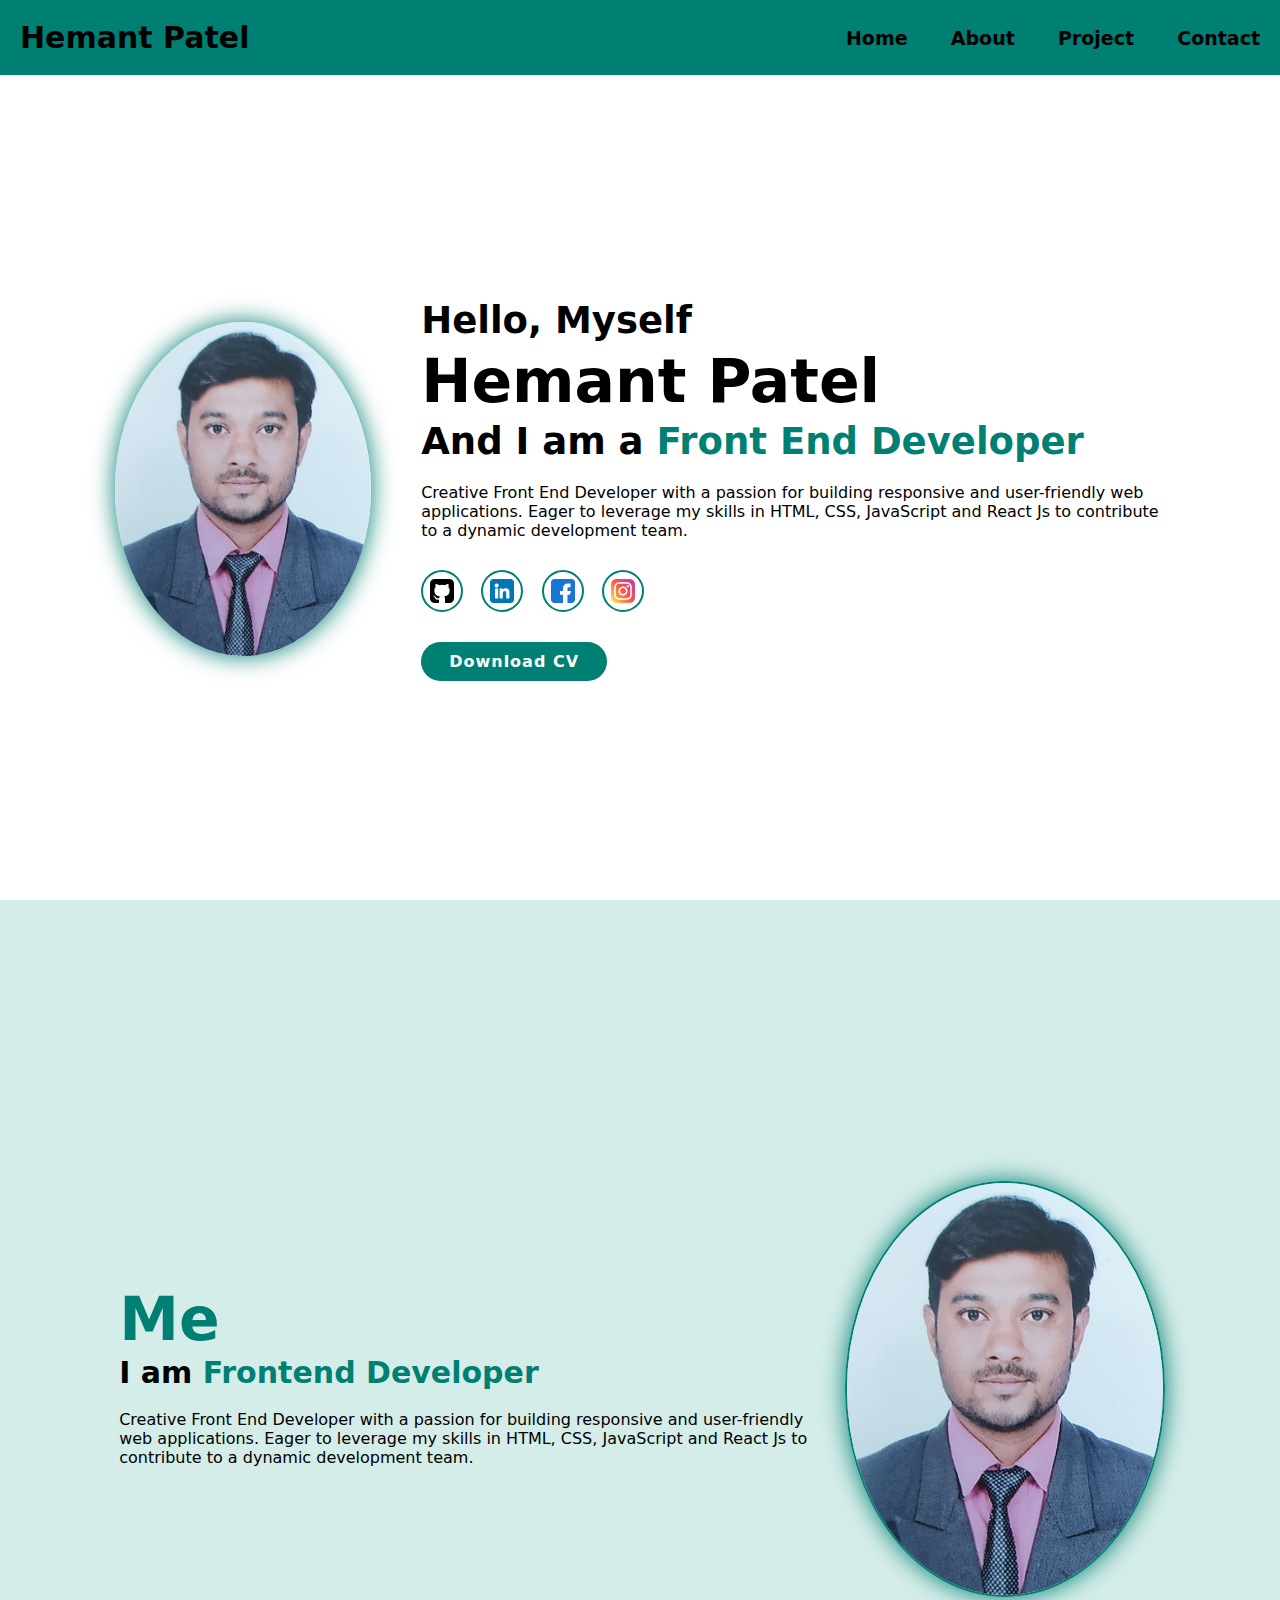
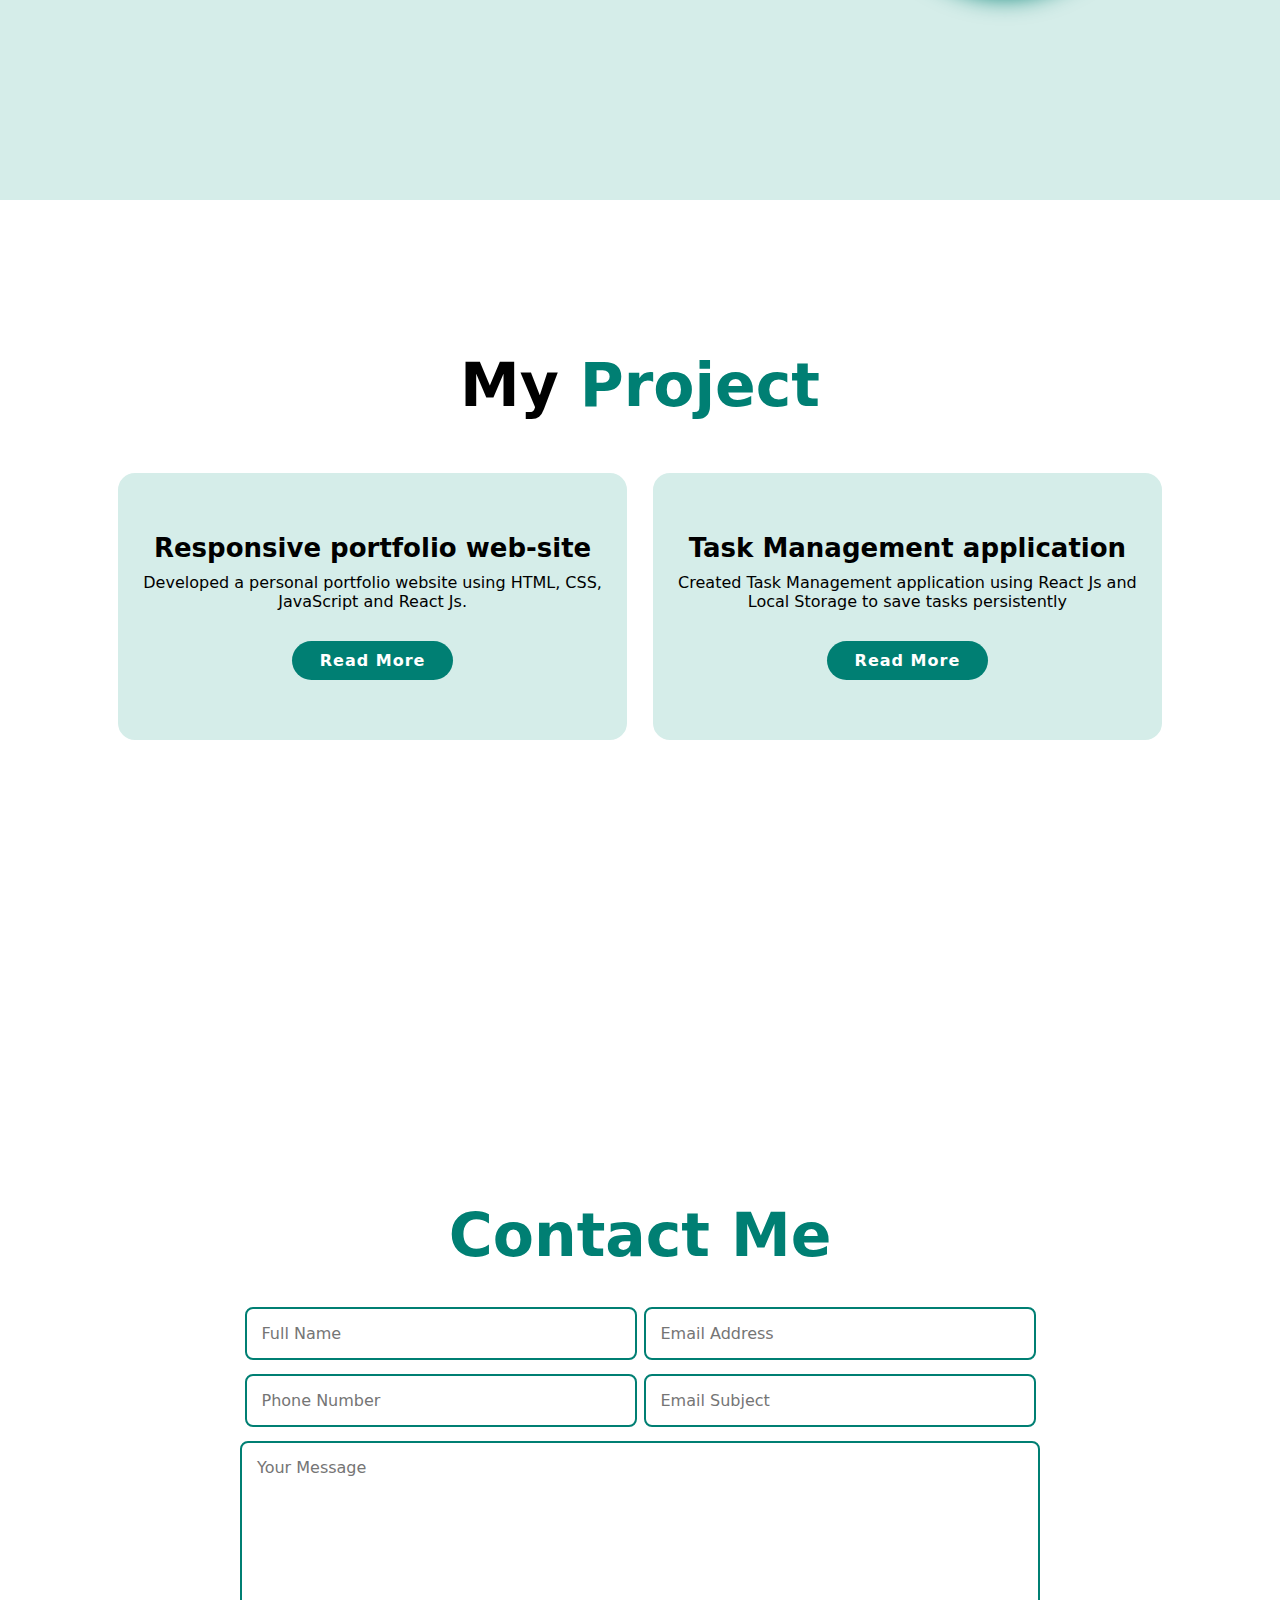
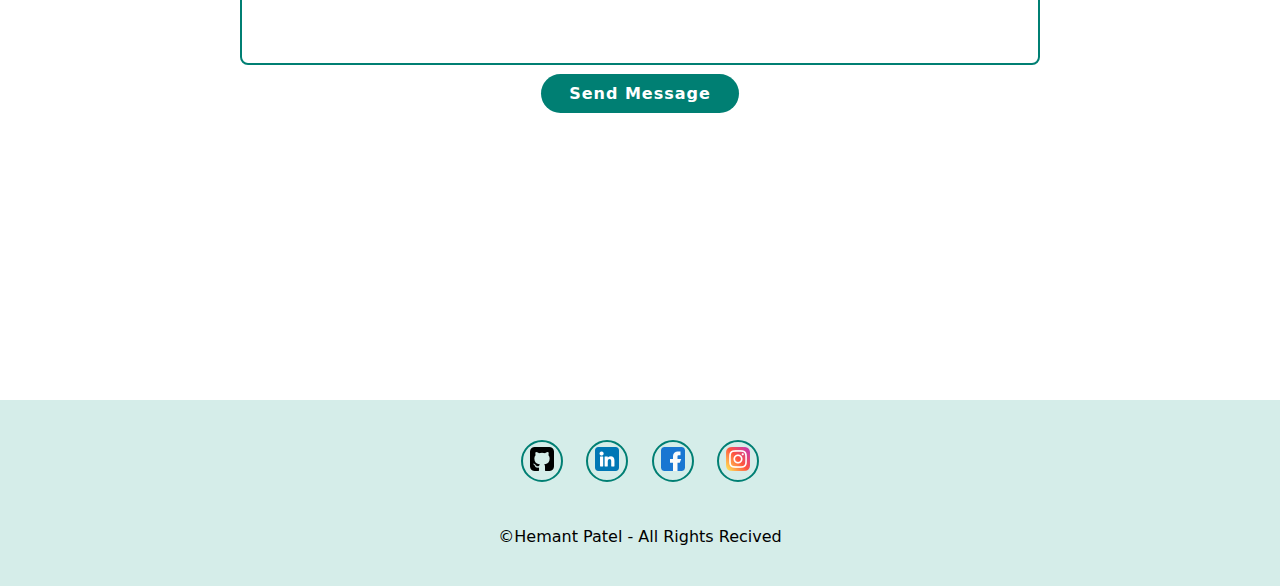
<file: index.html>
<!DOCTYPE html>
<html lang="en">
    <head>
        <meta charset="utf-8">
        <meta name="viewport" content="width-device-width, initial-scale-1.0">
        <link rel="stylesheet" href="style.css">
        <title>Hemant Patel</title>
    </head>
    <body>
        <!--Home section code -->
        <header class="header">
            <a href="#home" class="logo">Hemant Patel</a>
            <img id="menu-icon" src="menu.png">
            <nav class="navbar">
                <a href="#home">Home</a>
                <a href="#about">About</a>
                <a href="#project">Project</a>
                <a href="#contact">Contact</a>
            </nav>
        </header>

        <!--Home section code -->
        <section class="home" id="home">
            <div class="home-img">
                <img src="profile_img.jpg" alt="Profile Image">
            </div>
            <div class="home-content">
                <h3>Hello, Myself</h3>
                <h1>Hemant Patel</h1>
                <h3>And I am a <span class="multiple-text">Front End Developer</span></h3>
                <p>Creative Front End Developer with a passion
                    for building responsive and user-friendly web
                    applications. Eager to leverage my skills in
                    HTML, CSS, JavaScript and React Js to
                    contribute to a dynamic development team.
                    </p>
                    <div class="social-media">
                        <a href="#"><img src="github.png"></a>
                        <a href="#"><img src="linkedin.png"></a>
                        <a href="#"><img src="facebook.png"></a>
                        <a href="#"><img src="instagram.png"></a>
                    </div>
                    <a href="Hemant Patel Resume.pdf" class="btn">Download CV</a>
            </div>
        </section>

        <!--about section code -->
        <section class="about" id="about">
            <div class="about-content">
                <h2 class="heading"><span>Me</span></h2>
                <h3> I am <span>Frontend Developer</span></h3>
                <p>Creative Front End Developer with a passion
                    for building responsive and user-friendly web
                    applications. Eager to leverage my skills in
                    HTML, CSS, JavaScript and React Js to
                    contribute to a dynamic development team.</p>
            </div>
            <div class="about-img">
                <img src="profile_img.jpg" alt="About Image">
            </div>
        </section>

        <!--Project section code -->
        <section class="project" id="project">
            <h2 class="heading">My <span>Project</span></h2>
            <div class="project-content">
                <div class="project-box">
                    <i class="bx bx-code"></i>
                    <h3>Responsive portfolio web-site</h3>
                    <p>Developed a personal portfolio website using HTML,
                        CSS, JavaScript and React Js.
                        </p>
                        <a href="portfolioproject.html" class="btn">Read More</a>
                </div>
                <div class="project-box">
                    <i class="bx bx-task"></i>
                    <h3>Task Management application</h3>
                    <p>Created Task Management application using React Js
                        and Local Storage to save tasks persistently
                        </p>
                        <a href="portfolioproject.html" class="btn">Read More</a>
                </div>
            </div>
        </section>

        <!--contact section code -->
        <section class="contact" id="contact">
            <h2 class="heading"> Contact <span>Me</span></h2>

            <form action="https://formsubmit.co/hgpab2021@gmail.com" method="post">
                <div class="input-box">
                    <input type="text" name="name" placeholder="Full Name">
                    <input type="text" name="email" placeholder="Email Address">
                </div>
                <div class="input-box">
                    <input type="number" name="phone_no" placeholder="Phone Number">
                    <input type="hidden" name="_captcha" value="false">
                    <input type="text" name="subject" placeholder="Email Subject">
                </div>
                <textarea name="message" id="" cols="30" rows="10" placeholder="Your Message"></textarea>
                <input type="submit" value="Send Message" class="btn">

            </form>
        </section>

        <!--contact section code -->
        <footer class="footer">
            <div class="social">
                <a href="#"><img src="github.png"></a>
                <a href="#"><img src="linkedin.png"></a>
                <a href="#"><img src="facebook.png"></a>
                <a href="#"><img src="instagram.png"></a>
            </div>
            <p class="copyright">
                &copy;Hemant Patel - All Rights Recived
            </p>
        </footer>
        <script src="script.js"></script>
    </body>
</html>
</file>
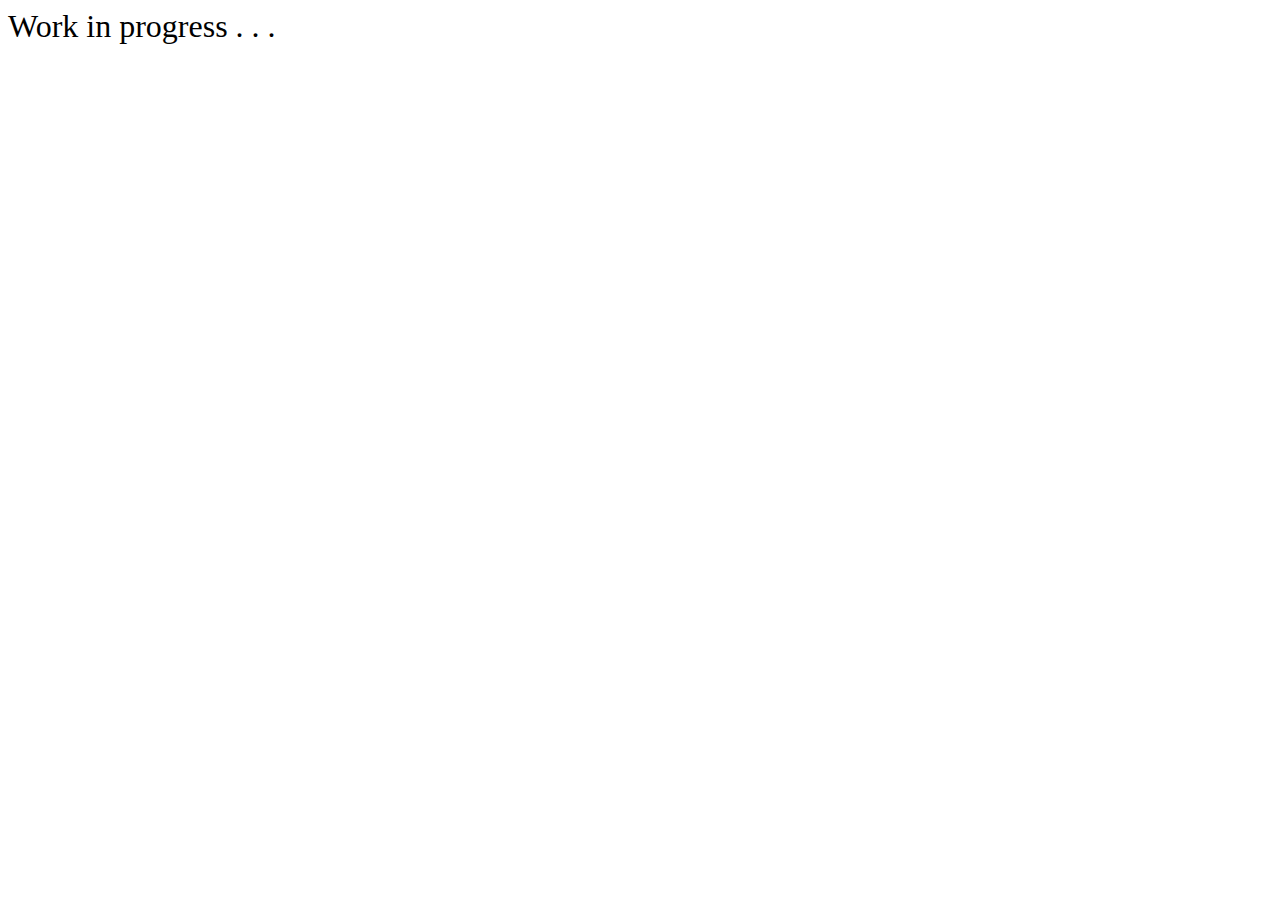
<file: portfolioproject.html>
<html>
    <head>
        <title>Project etails</title>
    </head>
    <body>
        <div style="font-size: xx-large; margin: 0; padding: 0; align-items: center;display: flex;">
            Work in progress . . .
        </div>
    </body>
</html>
</file>
<file: style.css>
*{
    margin: 0;
    padding: 0;
    box-sizing: border-box;
    border: none;
    outline: none;
    scroll-behavior: smooth;
    font-family: system-ui, -apple-system, sans-serif;
}
:root{
    --bg-color:#ffff;
    --snd-bg-color:#d5ede9;
    --txt-color:rgb(0, 0, 0);
    --main-color:#007f73;
}
html{
    font-size: 62.5%;
    overflow-x: hidden;
}
body{
    background: var(--bg-color);
    color: var(--txt-color);
}
section{
    min-height: 100vh;
    padding: 10rem 9% 2rem;
}
/*header section code */
.header{
    position: fixed;
    width: 100%;
    top:0;
    right: 0;
    z-index: 1000;
    display: flex;
    align-items: center;
    justify-content: space-between;
    padding: 2rem;
    background: var(--main-color);
    backdrop-filter: blur(10px);
    transition: all 0.5s ease;
}
.logo{
    font-size: 3rem;
    color: var(--txt-color);
    font-weight: 700;
    cursor: pointer;
    transition: 0.3s ease;
    text-decoration: none;
}
.logo:hover{
    transform: scale(1.05);
}
.navbar a {
    font-size: 1.9rem;
    color: var(--txt-color);
    margin-left: 4rem;
    font-weight: 700;
    transition: 0.3s ease;
    text-decoration: none;
}
.navbar a:hover{
    color: var(--bg-color);
}
#menu-icon{
    font-size: 3.6rem;
    color: var(--bg-color);
    cursor: pointer;
    display: none;
}

/* Home section Code*/

.home{
    display: flex;
    justify-content: center;
    align-items: center;
}
.home-img img{
    width: 20vw;
    border-radius: 50%;
    box-shadow: 0 0 25px var(--main-color);
    cursor: pointer;
    animation: floatImage 4s ease-in-out infinite;
    transition: 0.4s ease;
}

.home-img img:hover {
    box-shadow: 0 0 25px var(--main-color),
                0 0 35px var(--main-color),
                0 0 45px var(--main-color);
}

@keyframes floatImage{
    0%{
        transform: translateY(0);
    }
    50%{
        transform: translateY(-2.4rem);
    }
    100%{
        transform: translateY(0);
    }
}
.home-content{
    margin-left: 5rem;
}

.home-content h3 {
    font-size: 3.7rem;
    font-weight: 700;
}

.home-content h3:nth-of-type(2){
    margin-bottom: 2rem;
}
span {
    color: var(--main-color);
}
.home-content h1 {
    font-size: 6rem;
    font-weight: 700;
    line-height: 1.3;
}

.home-content p {
    font-size: 1.6rem;
}

.social-media a {
    display: inline-flex;
    justify-content: center;
    align-items: center;
    width: 42px;
    height: 42px;
    background: transparent;
    border: 0.2rem solid var(--main-color);
    border-radius: 50%;
    font-size: 2rem;
    color: var(--main-color);
    margin: 3rem 1.5rem 3rem 0;
    transition: 0.3s ease;
}

.social-media a:hover{
    transform: scale(1.2) translateY(-10px);
    background-color: var(--main-color);
    color: var(--bg-color);
    box-shadow: 0 0 25px --main-color;
}

.btn {
    display: inline-block;
    padding: 1rem 2.8rem;
    background: var(--main-color);
    border-radius: 4rem;
    box-shadow: none;
    font-size: 1.6rem;
    color: var(--bg-color);
    letter-spacing: 0.1rem;
    font-weight: 600;
    transition: 0.3s ease;
    text-decoration: none;
}

.btn:hover{
    box-shadow: 0 0 1.6rem var(--main-color);
}

/* about section code */
.about {
    display: flex;
    align-items: center;
    justify-content: center;
    gap: 2rem;
    background: var(--snd-bg-color);
}

.about-img img{
    width: 25vw;
    border: 2px solid var(--main-color);
    border-radius: 50%;
    box-shadow: 0 0 25px var(--main-color);
    cursor: pointer;
    transition: 0.4s ease;
}

.about-img img:hover {
    box-shadow: 0 0 25px var(--main-color),
                0 0 35px var(--main-color),
                0 0 45px var(--main-color);
}

.heading{
    font-size: 6rem;
    text-align: center;
}

.about-content{
    padding: 0.4rem;
}

.about-content h2 {
    text-align: left;
    line-height: 1.2;
}

.about-content h3 {
    font-size: 3rem;
}

.about-content p {
    font-size: 1.6rem;
    margin: 2rem 0 3rem;
}

/* about section code */

.project h2 {
    margin: 5rem;
}

.project-content {
    display: flex;
    justify-content: center;
    align-items: center;
    flex-wrap: wrap;
    gap: 2rem;
}

.project-content .project-box {
    flex: 1 1 30rem;
    background: var(--snd-bg-color);
    padding: 6rem 2rem 6rem;
    border-radius: 2rem;
    text-align: center;
    border: 0.3rem solid var(--bg-color);
    transition: 0.3s ease;
}
.project-content .project-box:hover {
    border-color: var(--main-color);
    transform: scale(1.02);
}

.project-box i {
    font-size: 7rem;
    color: var(--main-color);
}

.project-box h3 {
    font-size: 2.6rem;
}

.project-box p {
    font-size: 1.6rem;
    margin: 1rem 0 3rem;
}

/* contact section code */

.contact{
    background: var(--bg-color);
}

.contact h2 {
    margin-bottom: 3rem;
    color: var(--main-color);
}

.contact form {
    max-width: 80rem;
    margin: 1rem auto;
    text-align: center;
    margin-bottom: 3rem;
}

.contact form .input-box {
    display: flex;
    justify-content: center;
    flex-wrap: wrap;
}
.contact form .input-box input,
.contact form textarea {
    width: 100%;
    padding: 1.5rem;
    font-size: 1.6rem;
    color: var(--txt-color);
    background: var(--bg-color);
    border-radius: 0.8rem;
    border: 0.25rem solid var(--main-color);
    margin: 0.7rem 0 ;
    resize: none;
}

.contact form .input-box input  {
    width: 49%;
    margin: 0.7rem 0.35rem;
}

.contact from .btn {
    margin-top: 2rem;
}

/* footer section code */

.footer {
    position: relative;
    bottom: 0;
    width: 100%;
    padding: 40px 0;
    background-color: var(--snd-bg-color);
}

.footer .social {
    text-align: center;
    padding-bottom: 25px;
    color: var(--main-color);
}

.footer .social a {
    font-size: 25px;
    color: var(--main-color);
    border: 2px solid var(--main-color);
    width: 42px;
    height: 42px;
    line-height: 42px;
    display: inline-block;
    text-align: center;
    border-radius: 50%;
    margin: 0 10px;
    transition: 0.3s ease;
}
.footer .social a:hover {
    transform: scale(1.2) translateY(-10px);
    background-color: var(--main-color);
    color: var(--bg-color);
    box-shadow: 0 0 25px --main-color;
}

.footer .copyright {
    margin-top: 20px;
    text-align: center;
    font-size: 16px;
    color: var(--txt-color);
}

/* responsive design code */

@media (max-width: 1200px){
    html {
        font-size: 55%;
    }
}

@media (max-width: 991px){
    .header {
        padding: 2rem 3%;
    }
    section {
        padding: 10rem 3%;
    }
    .project {
        padding: 7rem;
    }
    .contact form .input-box input {
        width: 100%;
    }
    .footer{
        padding: 2rem 3%;
    }
}

@media (max-width: 991px) {
    #menu-icon {
        display: block;
    }
    .navbar{
        position: absolute;
        top: 100%;
        right: -100%;
        width: 255px;
        min-height: 100vh;
        display: flex;
        flex-direction: column;
        background: var(--main-color);
        transition: all 0.5s ease;
        backdrop-filter: blur(10px);
    }
    .navbar a{
        display: block;
        padding: 17px;
        font-size: 22px;
    }
    .navbar.active {
        right: 0;
    }
    .home {
        flex-direction: column;
    }
    .home-content h3{
        font-size: 2.6rem;
    }
    .home-content h1 {
        font-size: 5rem;
    }
    .home-content{
        order: 2;
        margin-left: 1rem;
    }
    .home-img img{
        width: 70vw;
        margin-top: 4rem;
    }
    .about {
        flex-direction: column-reverse;
    }
    .about-img img {
        width: 70vw;
        margin-top: 4rem;
    }
    .project h2 {
        margin-bottom: 3rem;
    }
}

@media (max-width: 617px){
    .home-img img {
        width: 70vw;
        margin-top: 8rem;
    }
    .about-img img {
        width: 70vw;
        margin-top: 4rem;
    }
}
@media (max-width: 617px){
html {
    font-size: 50%;
}
}
</file>
